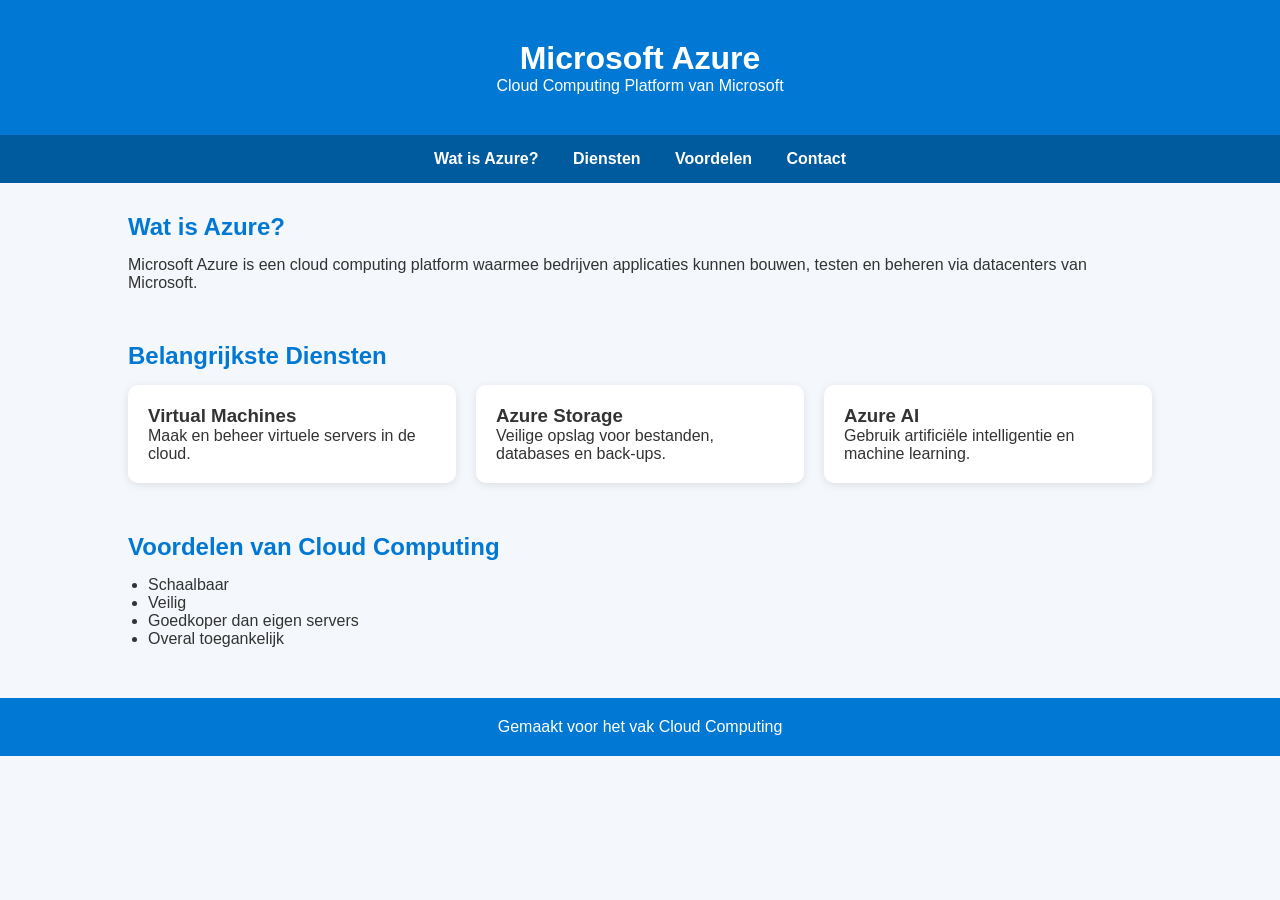
<file: index.html>
<!DOCTYPE html>
<html lang="nl">
<head>
    <meta charset="UTF-8">
    <meta name="viewport" content="width=device-width, initial-scale=1.0">
    <title>Azure Cloud Computing</title>
    <link rel="stylesheet" href="style.css">
</head>
<body>

    <header>
        <h1>Microsoft Azure</h1>
        <p>Cloud Computing Platform van Microsoft</p>
    </header>

    <nav>
        <a href="#wat-is-azure">Wat is Azure?</a>
        <a href="#diensten">Diensten</a>
        <a href="#voordelen">Voordelen</a>
        <a href="#contact">Contact</a>
    </nav>

    <main>

        <section id="wat-is-azure">
            <h2>Wat is Azure?</h2>
            <p>
                Microsoft Azure is een cloud computing platform waarmee bedrijven
                applicaties kunnen bouwen, testen en beheren via datacenters van Microsoft.
            </p>
        </section>

        <section id="diensten">
            <h2>Belangrijkste Diensten</h2>

            <div class="cards">

                <div class="card">
                    <h3>Virtual Machines</h3>
                    <p>
                        Maak en beheer virtuele servers in de cloud.
                    </p>
                </div>

                <div class="card">
                    <h3>Azure Storage</h3>
                    <p>
                        Veilige opslag voor bestanden, databases en back-ups.
                    </p>
                </div>

                <div class="card">
                    <h3>Azure AI</h3>
                    <p>
                        Gebruik artificiële intelligentie en machine learning.
                    </p>
                </div>

            </div>
        </section>

        <section id="voordelen">
            <h2>Voordelen van Cloud Computing</h2>

            <ul>
                <li>Schaalbaar</li>
                <li>Veilig</li>
                <li>Goedkoper dan eigen servers</li>
                <li>Overal toegankelijk</li>
            </ul>
        </section>

    </main>

    <footer id="contact">
        <p>Gemaakt voor het vak Cloud Computing</p>
    </footer>

</body>
</html>
</file>
<file: style.css>
* {
    margin: 0;
    padding: 0;
    box-sizing: border-box;
}

body {
    font-family: Arial, sans-serif;
    background-color: #f4f7fb;
    color: #333;
}

header {
    background: #0078D4;
    color: white;
    text-align: center;
    padding: 40px 20px;
}

nav {
    background: #005A9E;
    padding: 15px;
    text-align: center;
}

nav a {
    color: white;
    text-decoration: none;
    margin: 0 15px;
    font-weight: bold;
}

nav a:hover {
    text-decoration: underline;
}

main {
    width: 80%;
    margin: 30px auto;
}

section {
    margin-bottom: 50px;
}

h2 {
    margin-bottom: 15px;
    color: #0078D4;
}

.cards {
    display: flex;
    gap: 20px;
    flex-wrap: wrap;
}

.card {
    background: white;
    padding: 20px;
    border-radius: 10px;
    flex: 1;
    min-width: 220px;
    box-shadow: 0 2px 8px rgba(0,0,0,0.1);
}

ul {
    margin-left: 20px;
}

footer {
    background: #0078D4;
    color: white;
    text-align: center;
    padding: 20px;
}
</file>
